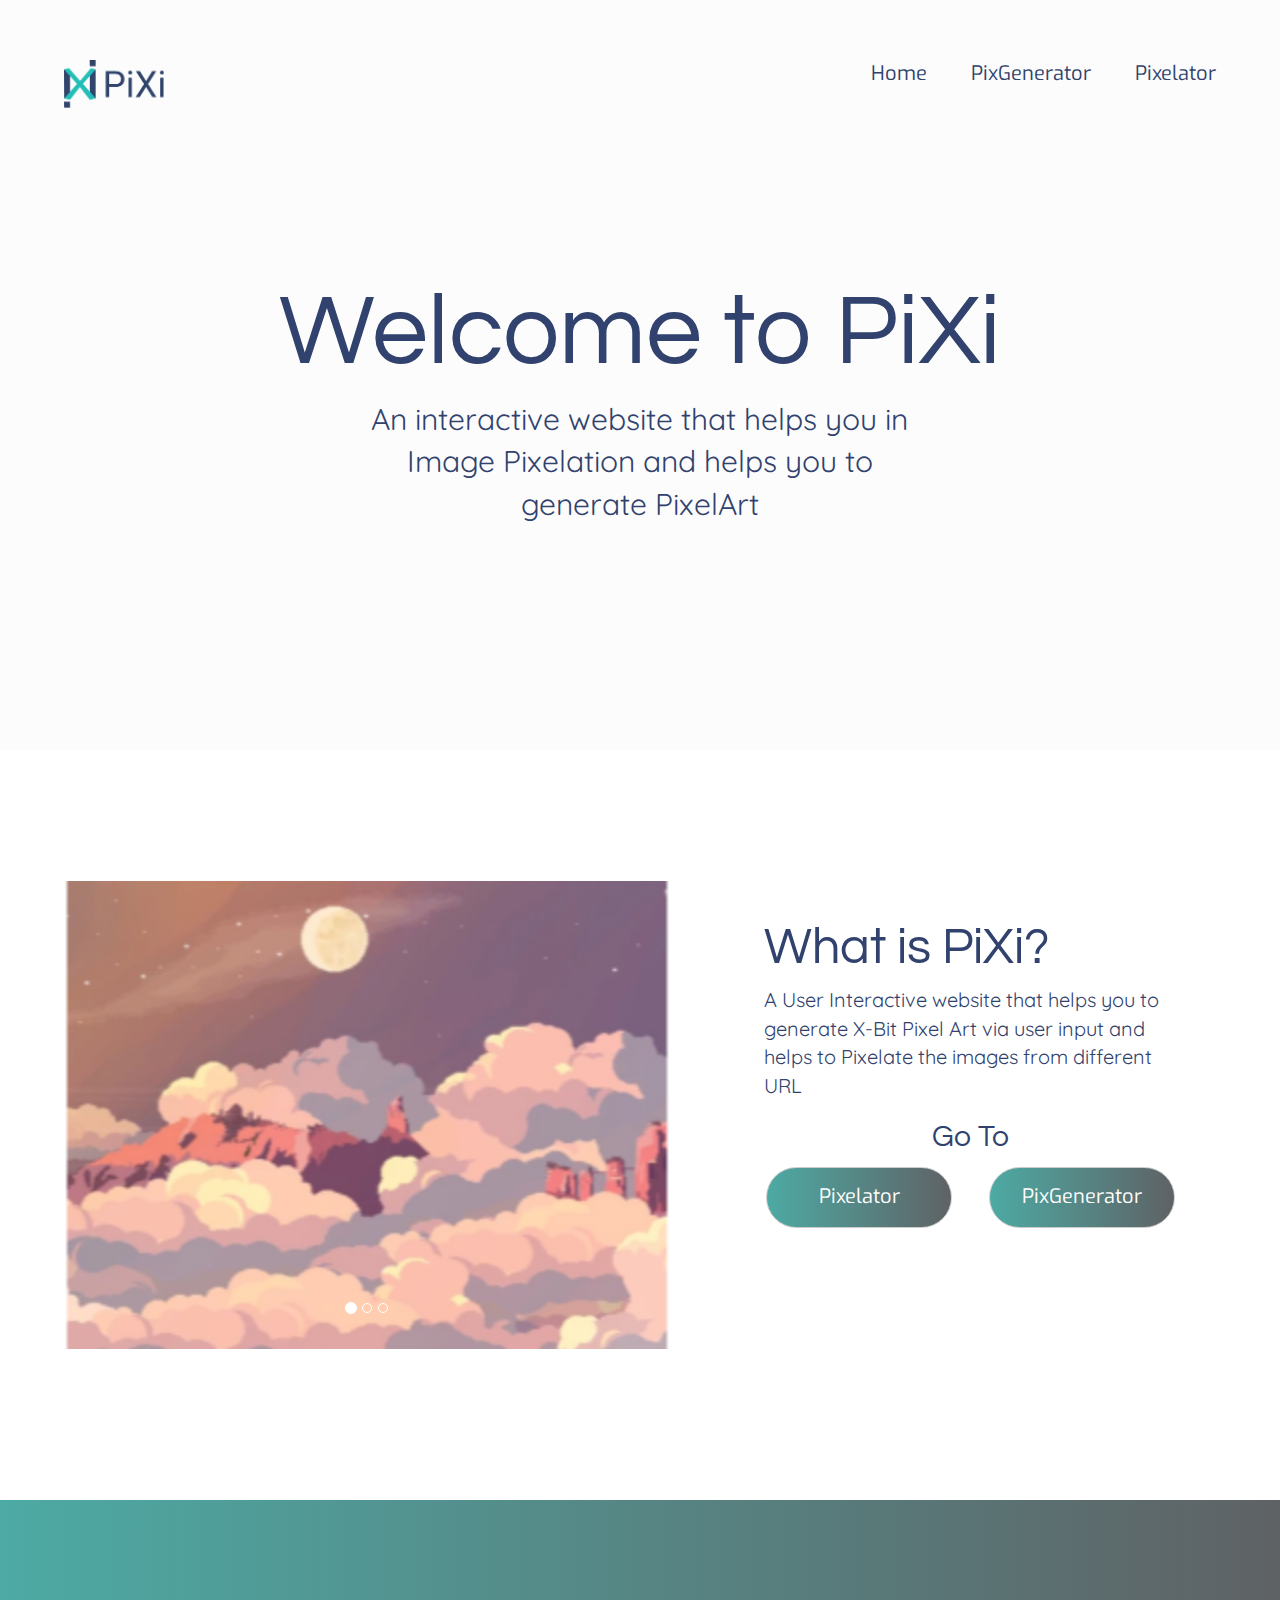
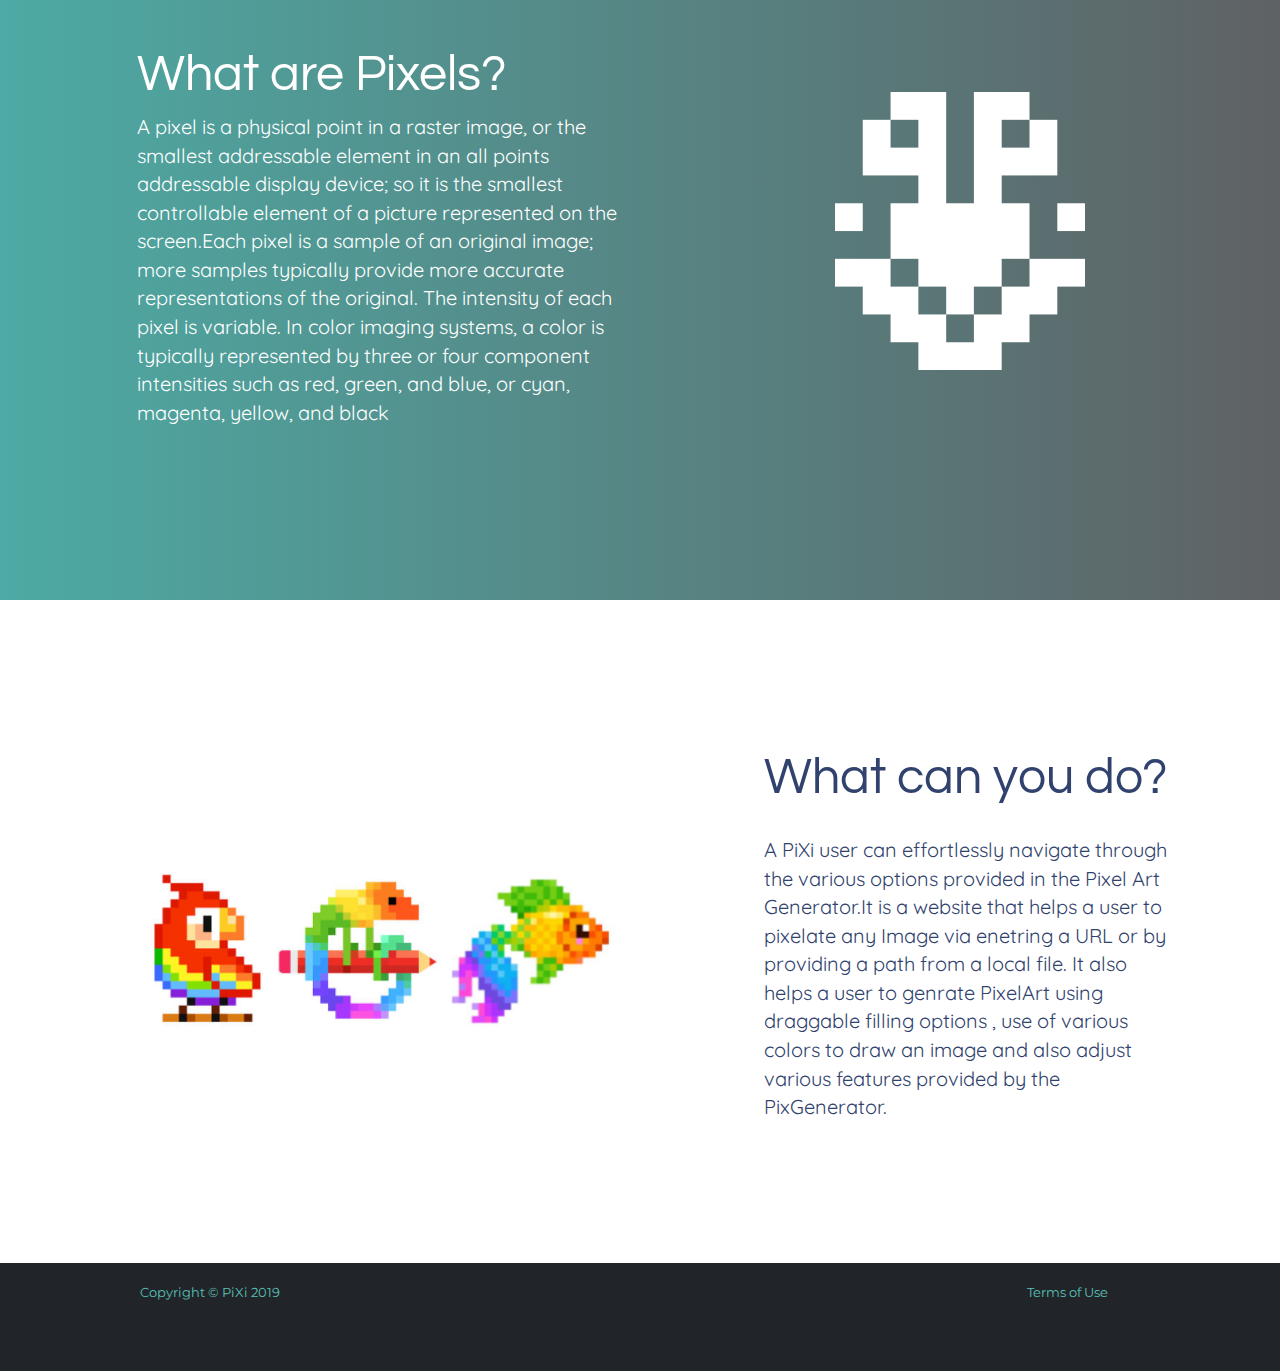
<file: index.html>
<!DOCTYPE html>
<html lang="en">

<head>
	<title>PixGen</title>
	<link rel="stylesheet" href="css/bootstrap.min.css">
	<link rel="stylesheet" href="css/index_style.css">
	<meta name="viewport" content="width=device-width, initial-scale=1.0">
	<link rel="stylesheet" href="https://use.fontawesome.com/releases/v5.8.1/css/all.css" integrity="sha384-50oBUHEmvpQ+1lW4y57PTFmhCaXp0ML5d60M1M7uH2+nqUivzIebhndOJK28anvf" crossorigin="anonymous">
	<link href="https://fonts.googleapis.com/css?family=Montserrat:400,700" rel="stylesheet" type="text/css">
  <link href='https://fonts.googleapis.com/css?family=Kaushan+Script' rel='stylesheet' type='text/css'>
  <link href='https://fonts.googleapis.com/css?family=Droid+Serif:400,700,400italic,700italic' rel='stylesheet' type='text/css'>

  <link href='https://fonts.googleapis.com/css?family=Roboto+Slab:400,100,300,700' rel='stylesheet' type='text/css'>
</head>

<body>

	<script src="https://ajax.googleapis.com/ajax/libs/jquery/2.1.3/jquery.min.js"></script>
	<script src="https://maxcdn.bootstrapcdn.com/bootstrap/3.3.5/js/bootstrap.min.js"></script>
	<div class="container-fluid">
		<div class="row">
			<section class="banner">
				<header id="header">
					<div class="header-content clearfix"> <img src="assets/img/logo_main.png" class="logo" alt="Logo"/>
						<nav class="navigation">
							<ul class="primary-nav">
								<li><a href="#">Home</a></li>
								<li><a href="pixGen.html">PixGenerator</a></li>
								<li><a href="pixelator.html">Pixelator</a></li>
							</ul>
						</nav>
					</div>
				</header>
				<div class="container">
					<div class="col-sm-10 col-sm-offset-1 col-md-10 col-md-offset-1">
						<div class="banner-text text-center">
							<h1>Welcome to PiXi</h1>
							<p class="col-sm-8 col-sm-offset-2 col-md-8 col-md-offset-2">An interactive website that helps you in Image Pixelation and helps you to generate PixelArt</p>
						</div>
					</div>
				</div>
			</section>
		</div>
		<div class="row">
			<section id="introduction">
				<div class="row">
					<div class="col-sm-7 col-md-7 sample">
						<div id="carousel-example-generic" class="carousel slide" data-ride="carousel">
							<ol class="carousel-indicators">
								<li data-target="#carousel-example-generic" data-slide-to="0" class="active"></li>
								<li data-target="#carousel-example-generic" data-slide-to="1"></li>
								<li data-target="#carousel-example-generic" data-slide-to="2"></li>
							</ol>
							<div class="carousel-inner" role="listbox">
								<div class="item active">
									<img src="assets/img/eg1.png" alt="...">
								</div>
								<div class="item">
									<img src="assets/img/eg2.png" alt="...">
								</div>
								<div class="item">
									<img src="assets/img/eg3.png" alt="...">
								</div>
							</div>
						</div>
					</div>
					<div class="col-sm-5 col-md-5 information text-left">
						<br>
						<h1>What is PiXi?</h1>
						<p>A User Interactive website that helps you to generate X-Bit Pixel Art via user input and helps to Pixelate the images from different URL</p>
						<h2>Go To</h2>
						<div class="buttons">
							<a href="pixelator.html" class="btn btn-default pix">Pixelator</a>
							<a href="pixGen.html" class="btn btn-default pix" style="float:right;">PixGenerator</a>
						</div>
					</div>
				</div>
			</section>
		</div>
		<div class="row">
			<section id="pixels">
					<div class="col-sm-6 col-md-6 information text-left">
						<h1>What are Pixels?</h1>
						<p>A pixel is a physical point in a raster image, or the smallest addressable element in an all points addressable display device; so it is the smallest controllable element of a picture represented on the screen.Each pixel is a sample of an original image; more samples typically provide more accurate representations of the original. The intensity of each pixel is variable. In color imaging systems, a color is typically represented by three or four component intensities such as red, green, and blue, or cyan, magenta, yellow, and black</p>
					</div>
					<div class="col-sm-6 col-md-6 sample">
						<img src="assets/img/pixels.png" alt="sample"/>
					</div>
			</section>
		</div>
		<div class="row">
			<section id="features">
				<div class="row">
					<div class="col-sm-7 col-md-7 sample">
						<img src="assets/img/sample.png" alt="sample"/>
					</div>
					<div class="col-sm-5 col-md-5 information text-left">
						<h1>What can you do?</h1><br>
						<p>A PiXi user can effortlessly navigate through the various options provided in the Pixel Art Generator.It is a website that helps a user to pixelate any Image via enetring a URL or by providing a path from a local file. It also helps a user to genrate PixelArt using draggable filling options , use of various colors to draw an image and also adjust various features provided by the PixGenerator.</p>
					</div>
				</div>
			</section>
		</div>

	</div>
	<footer>
		<div class="container footer-bg">
			<div class="row">
				<div class="col-md-4">
					<span class="copyright">Copyright &copy; PiXi 2019</span>
				</div>
				<div class="col-md-4">
					<ul class="list-inline social-buttons">
						<li class="list-inline-item">
							<a href="https://github.com/shravan-niit/MDP-Project">
								<i class="fab fa-github"></i>
							</a>
						</li>
					</ul>
				</div>
				<div class="col-md-4">
					<ul class="list-inline quicklinks">
						<li class="list-inline-item">
							<a href="#">Terms of Use</a>
						</li>
					</ul>
				</div>
			</div>
		</div>
	</footer>
</body>

</html>
</file>
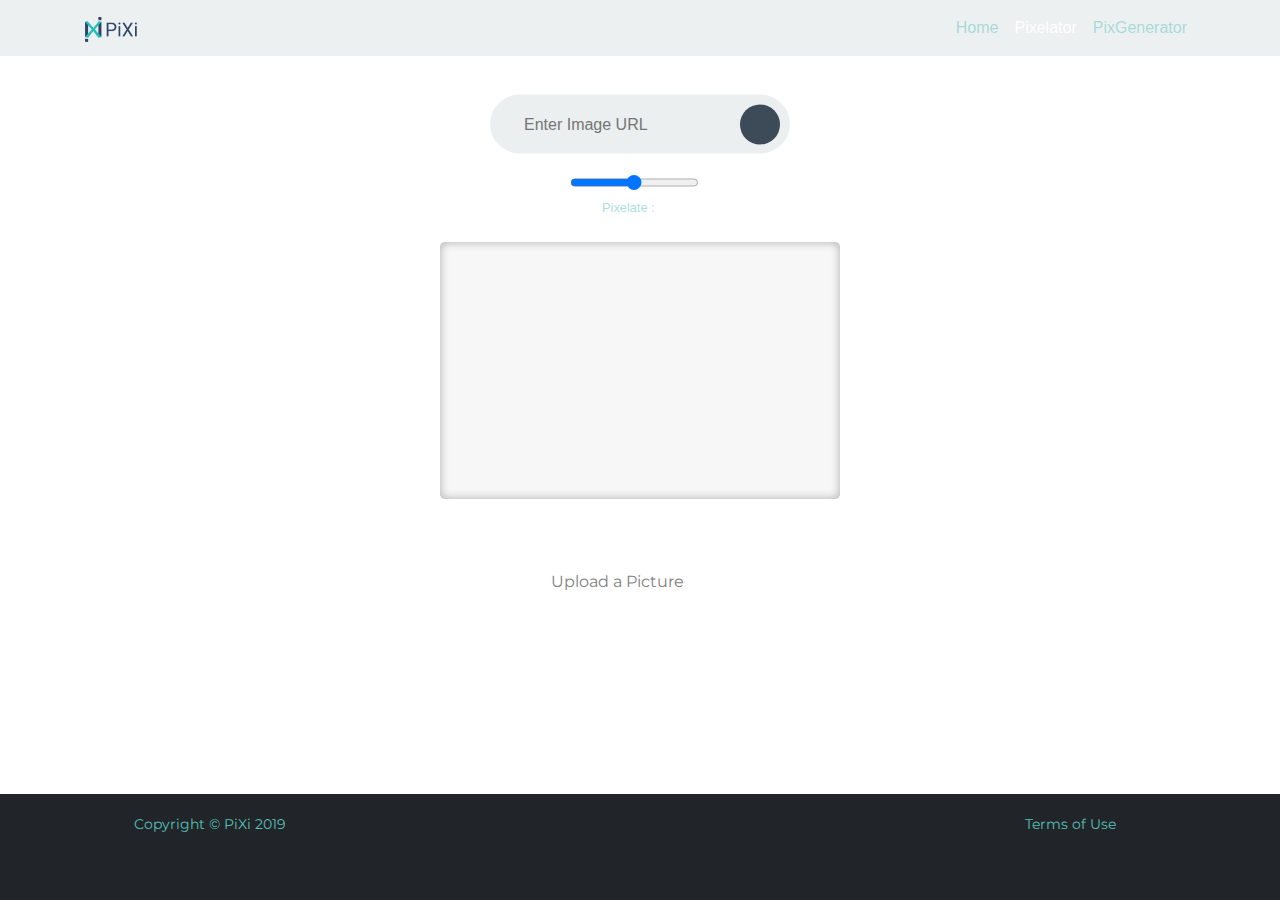
<file: pixelator.html>
<!DOCTYPE html>
<html lang="en">

<head>
	<title>PixGenerator</title>
  <link rel=icon href=assets/logo/logo.png>
  <meta name="viewport" content="width=device-width, initial-scale=1.0">
	<link rel="stylesheet" href="https://maxcdn.bootstrapcdn.com/bootstrap/4.0.0/css/bootstrap.min.css" integrity="sha384-Gn5384xqQ1aoWXA+058RXPxPg6fy4IWvTNh0E263XmFcJlSAwiGgFAW/dAiS6JXm" crossorigin="anonymous">
	<link rel="stylesheet" href="css/pixelator_style.css">
	<link rel="stylesheet" href="https://use.fontawesome.com/releases/v5.8.1/css/all.css" integrity="sha384-50oBUHEmvpQ+1lW4y57PTFmhCaXp0ML5d60M1M7uH2+nqUivzIebhndOJK28anvf" crossorigin="anonymous">
	<link href="https://fonts.googleapis.com/css?family=Montserrat:400,700" rel="stylesheet" type="text/css">
  <link href='https://fonts.googleapis.com/css?family=Kaushan+Script' rel='stylesheet' type='text/css'>
  <link href='https://fonts.googleapis.com/css?family=Droid+Serif:400,700,400italic,700italic' rel='stylesheet' type='text/css'>
  <link href='https://fonts.googleapis.com/css?family=Roboto+Slab:400,100,300,700' rel='stylesheet' type='text/css'>
</head>

<body>
  <script src="https://code.jquery.com/jquery-3.2.1.slim.min.js" integrity="sha384-KJ3o2DKtIkvYIK3UENzmM7KCkRr/rE9/Qpg6aAZGJwFDMVNA/GpGFF93hXpG5KkN" crossorigin="anonymous"></script>
<script src="https://cdnjs.cloudflare.com/ajax/libs/popper.js/1.12.9/umd/popper.min.js" integrity="sha384-ApNbgh9B+Y1QKtv3Rn7W3mgPxhU9K/ScQsAP7hUibX39j7fakFPskvXusvfa0b4Q" crossorigin="anonymous"></script>
<script src="https://maxcdn.bootstrapcdn.com/bootstrap/4.0.0/js/bootstrap.min.js" integrity="sha384-JZR6Spejh4U02d8jOt6vLEHfe/JQGiRRSQQxSfFWpi1MquVdAyjUar5+76PVCmYl" crossorigin="anonymous"></script>
<script async src="js/pixelator_script.js"></script>
<script async src="js/caman.full.min.js"></script>
	<nav class="navbar navbar-expand-lg navbar-dark static-top">
  <div class="container">
    <a class="navbar-brand" href="#">
          <img src="assets/logo/logo_main.png" class="logo" alt="">
        </a>
    <button class="navbar-toggler" type="button" data-toggle="collapse" data-target="#navbarResponsive" aria-controls="navbarResponsive" aria-expanded="false" aria-label="Toggle navigation">
          <span class="navbar-toggler-icon"></span>
        </button>
    <div class="collapse navbar-collapse" id="navbarResponsive">
      <ul class="navbar-nav ml-auto">
        <li class="nav-item">
          <a class="nav-link" href="index.html">Home
            </a>
        </li>
        <li class="nav-item active">
          <a class="nav-link" href="#">Pixelator</a>
        </li>
        <li class="nav-item">
          <a class="nav-link" href="pixGen.html">PixGenerator</a>
        </li>
      </ul>
    </div>
  </div>
</nav>
 <section>
    <div class="container">
      <div class="row">
        <div class="col-lg-12">
           <form class="search-box" onsubmit="submitImageURL()">
      
            <input class="search-txt" type="text" placeholder="Enter Image URL"id="ImageURL" name="ImageURL"  required>
      <a class="search-btn" href="#" onclick="submitImageURL()">
        <i class="fas fa-search"></i>
         </a>
         <input id="blocks" type="range" min="1" max="100" value="50" oninput="sliderChange(this.value)">
          <span id="sliderVal"><p>Pixelate : <output id="output"></output></p></span>
    </form>

         
    </div>
        </div>
      </div>
</section>

<section>
  <div class="container-fluid">
    <div id="container-img"> 
      
    </div>
  </div>
</section>
<section class="editor-btn">
<div class="editor-buttons">
  <input type="file" id="upload-file" placeholder="Upload a Picture" />
  <label for="upload-file">Upload a Picture</label>
  <button id="download-btn"><i class="fas fa-file-download"></i></button>
  <br/>
</div>
</section>


<footer>
    <div class="container footer-bg">
      <div class="row">
        <div class="col-md-4">
          <span class="copyright">Copyright &copy; PiXi 2019</span>
        </div>
        <div class="col-md-4">
          <ul class="list-inline social-buttons">
            <li class="list-inline-item">
              <a href="https://github.com/shravan-niit/MDP-Project">
                <i class="fab fa-github"></i>
              </a>
            </li>
          </ul>
        </div>
        <div class="col-md-4">
          <ul class="list-inline quicklinks">
            <li class="list-inline-item">
              <a href="#">Terms of Use</a>
            </li>
          </ul>
        </div>
      </div>
    </div>
  </footer>


</body>
</html>
</file>
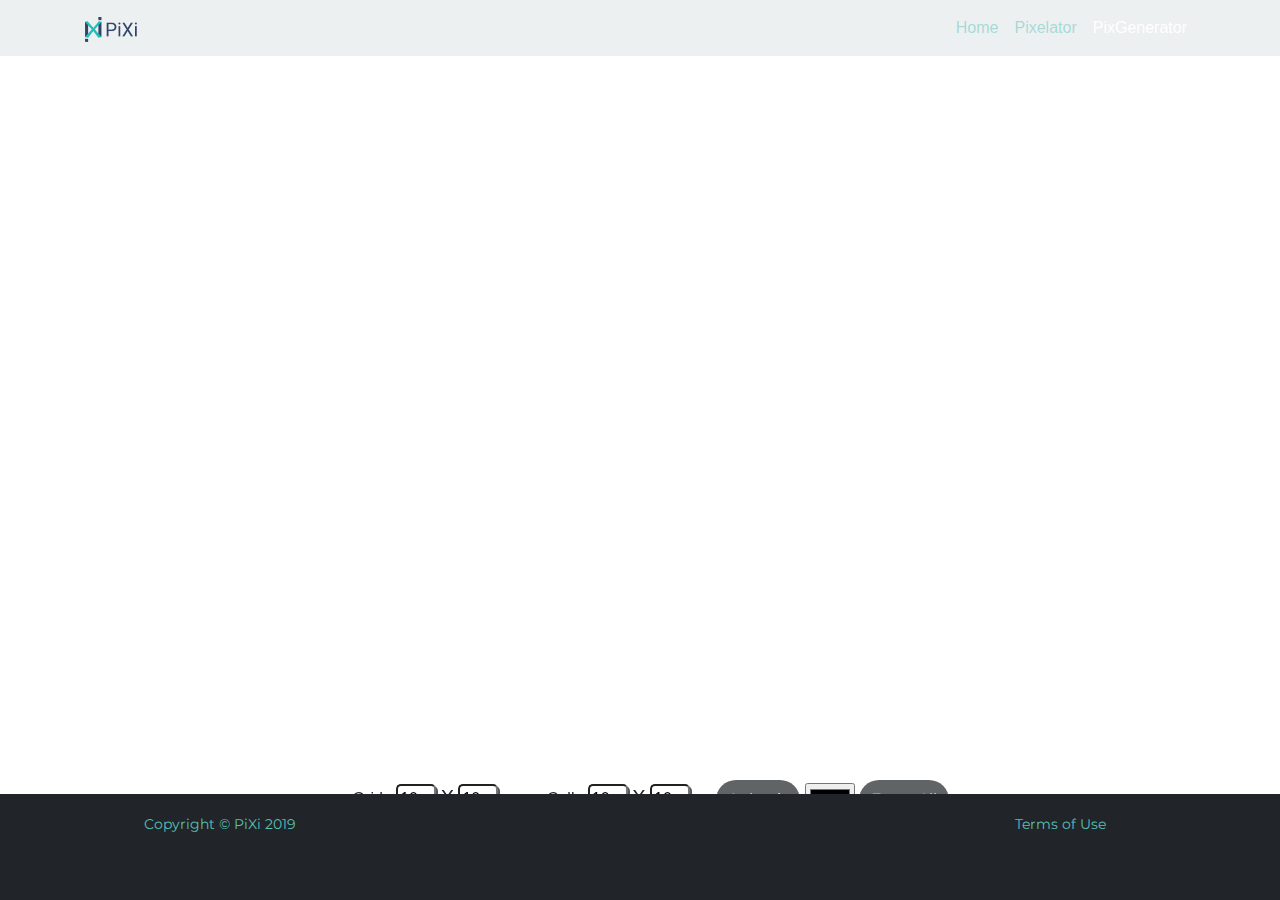
<file: pixGen.html>
<!DOCTYPE html>
<html lang="en">

<head>
	<title>PixGen</title>
  <meta name="viewport" content="width=device-width, initial-scale=1.0">
  <link rel=icon href=assets/logo/logo.png>
	<link rel="stylesheet" href="https://maxcdn.bootstrapcdn.com/bootstrap/4.0.0/css/bootstrap.min.css" integrity="sha384-Gn5384xqQ1aoWXA+058RXPxPg6fy4IWvTNh0E263XmFcJlSAwiGgFAW/dAiS6JXm" crossorigin="anonymous">
	<link rel="stylesheet" href="css/pixGen_style.css">
	<link rel="stylesheet" href="https://use.fontawesome.com/releases/v5.8.1/css/all.css" integrity="sha384-50oBUHEmvpQ+1lW4y57PTFmhCaXp0ML5d60M1M7uH2+nqUivzIebhndOJK28anvf" crossorigin="anonymous">
	<link href="https://fonts.googleapis.com/css?family=Montserrat:400,700" rel="stylesheet" type="text/css">
  <link href='https://fonts.googleapis.com/css?family=Kaushan+Script' rel='stylesheet' type='text/css'>
  <link href='https://fonts.googleapis.com/css?family=Droid+Serif:400,700,400italic,700italic' rel='stylesheet' type='text/css'>
  <link href='https://fonts.googleapis.com/css?family=Roboto+Slab:400,100,300,700' rel='stylesheet' type='text/css'>
</head>

<body>
  <script src="https://ajax.googleapis.com/ajax/libs/jquery/1.11.2/jquery.min.js"></script>
<script src="https://code.jquery.com/jquery-3.2.1.slim.min.js" integrity="sha384-KJ3o2DKtIkvYIK3UENzmM7KCkRr/rE9/Qpg6aAZGJwFDMVNA/GpGFF93hXpG5KkN" crossorigin="anonymous"></script>
<script src="https://cdnjs.cloudflare.com/ajax/libs/popper.js/1.12.9/umd/popper.min.js" integrity="sha384-ApNbgh9B+Y1QKtv3Rn7W3mgPxhU9K/ScQsAP7hUibX39j7fakFPskvXusvfa0b4Q" crossorigin="anonymous"></script>
<script src="https://maxcdn.bootstrapcdn.com/bootstrap/4.0.0/js/bootstrap.min.js" integrity="sha384-JZR6Spejh4U02d8jOt6vLEHfe/JQGiRRSQQxSfFWpi1MquVdAyjUar5+76PVCmYl" crossorigin="anonymous"></script>
<script async src="js/pixGen_script.js"></script>
<nav class="navbar navbar-expand-lg navbar-dark static-top">
  <div class="container">
    <a class="navbar-brand" href="#">
          <img src="assets/logo/logo_main.png" class="logo" alt="">
        </a>
    <button class="navbar-toggler" type="button" data-toggle="collapse" data-target="#navbarResponsive" aria-controls="navbarResponsive" aria-expanded="false" aria-label="Toggle navigation">
          <span class="navbar-toggler-icon"></span>
        </button>
    <div class="collapse navbar-collapse" id="navbarResponsive">
      <ul class="navbar-nav ml-auto">
        <li class="nav-item">
          <a class="nav-link" href="index.html">Home
            </a>
        </li>
        <li class="nav-item">
          <a class="nav-link" href="pixelator.html">Pixelator</a>
        </li>
        <li class="nav-item active">
          <a class="nav-link" href="#">PixGenerator</a>
        </li>
      </ul>
    </div>
  </div>
</nav>

  <section>
    <div class="container canvas">
      <div class="row">
        <div class="col-lg-12" id="html-content-holder">
          <table id="pixel_canvas"></table>
        </div>
      </div>
      <div class="row">
        <div class="col-lg-12 text-center">
             <form id="sizePicker">   
                  
                  <span class="grid"><span class = "label"> Grid :                  
                  <input type="number" required id="input_height" name="height" min="1" max="550" value="10">
                  </span>
                   <span style="font-size: 20px; font-weight: 400;margin: 0;padding: 0;">X</span>
                     <span class = "label">
                      <input type="number" required id="input_width" name="width" min="1" max="550" value="10">
                  </span>
                  </span>
                  <span class="cell">
                   <span class = "label"> Cell :                  
                  <input type="number" required id="input_height_l" name="height" min="1" max="550" value="10">
                  </span>
                   <span style="font-size: 20px; font-weight: 400;margin: 0;padding: 0;">X</span>

                  <span class = "label">                   
                  <input type="number" required id="input_width_l" name="height" min="1" max="550" value="10">
                  </span>
                </span>
                  <span>
                  <input type="submit" class="btn submit">                  
                </span> 
                  <span>
                 <input type="color" id="colorPicker">

                  </span>   
                <span>
                 <button class="btn erase"  >Erase All</button>
                  </span>
</form>

         </div>
      </div>
    </div>
  </section>
<footer>
     <div class="row footer-bg">
        <div class="col-md-4">
          <span class="copyright">Copyright &copy; PiXi 2019</span>
        </div>
        <div class="col-md-4">
          <ul class="list-inline social-buttons">
            <li class="list-inline-item">
              <a href="https://github.com/shravan-niit/MDP-Project">
                <i class="fab fa-github"></i>
              </a>
            </li>
          </ul>
        </div>
        <div class="col-md-4">
          <ul class="list-inline quicklinks">
            <li class="list-inline-item">
              <a href="#">Terms of Use</a>
            </li>
          </ul>
        </div>
      </div>
   </footer>

</body>
</html>
</file>
<file: css/index_style.css>
@import url('https://fonts.googleapis.com/css?family=Exo|Mako|Questrial|Quicksand');

p {
	color: #30426d;
	font-family: "Quicksand";
}

h1 {
	color: #30426d;
	font-family: "Questrial";
}

h2 {
	color: #30426d;
	font-family: "Questrial";
}

.banner {
	background-color: #fcfcfc;
	min-height: 750px;
}

.banner-text {
	padding-top: 28%;
}

.banner-text h1 {
	font-size: 100px;
}

.banner-text p {
	font-size: 30px;
}

.row {
	min-height: 100%;
}

#header {
	position: absolute;
	width: 100%;
}

#header .header-content {
	margin: 0 auto;
	max-width: 90%;
	padding: 60px 0;
	width: 100%;
}

#header .header-content a:hover {
  color: #7f8c8d;
}

#header .logo {
	max-width: 100px;
}

.navigation {
	float: right;
}

.navigation li {
	display: inline-block;
}

.navigation a {
	color: #30426d;
	font-family: "Exo";
	font-size: 20px;
	margin-left: 40px;
}

.navigation a:hover {
	color: blue;
	text-decoration: none;
}

#introduction {
	background-color: #fff;
	min-height: 750px;
}

#introduction .sample {
	min-height: 500px;
	padding-top: 10%;
	padding-bottom: 10%;
}

#introduction .sample img {
	min-width: 600px;
	display: block;
	margin: 0 auto;
}

#introduction .information {
	min-height: 500px;
	padding-top: 10%;
	padding-bottom: 10%;
}

#introduction .information h1 {
	font-size: 50px;
	margin-right: 20%;
	/*margin-left: 10%;*/
}

#introduction .information h2 {
	font-size: 30px;
	margin-right: 20%;
	/*margin-left: 10%;*/
	text-align: center;
}

#introduction .information p {
	font-size: 20px;
	margin-right: 20%;
	/*margin-left: 10%;*/
}

.information .buttons {
	margin-right: 20%;
	/*margin-left: 10%;*/
}

.information .newsletter {
	margin-right: 10%;
	font-size: 20px;
	font-family: "Exo";
	color: #000;
	width: 100%;
	background-image: linear-gradient(lightgrey, darkgrey);
	padding: 15px;
	margin: 40px 2px;
	border-radius: 40px;
}

.information .pix {
	margin-right: 10%;
	color: #fff;
	font-size: 20px;
	font-family: "Exo";
	width: 45%;
	background-image: linear-gradient(to right, #4daaa4, #212529b8);
	padding: 15px;
	margin: 4px 2px;
	border-radius: 40px;
}

#pixels {
	background-image: linear-gradient(to right, #4daaa4, #212529b8);
	min-height: 700px;
}

#pixels .information {
	padding-top: 10%;
	padding-bottom: 10%;
	min-height: 100%;
}

#pixels .sample {
	padding-top: 15%;
	padding-bottom: 10%;
	min-height: 100%;
}

#pixels .sample img {
	min-width: 250px;
	display: block;
	margin: 0 auto;
}

#pixels .information h1 {
	font-size: 50px;
	margin-left: 20%;
	color: #fff;
}

#pixels .information p {
	font-size: 20px;
	margin-left: 20%;
	color: #fff;
}

#features {
	background-color: #fff;
	height: 100%;
}

#features .sample {
	min-height: 500px;
	padding-top: 20%;
	padding-bottom: 10%;
}

#features .sample img {
	min-width: 500px;
	display: block;
	margin: 0 auto;
}

#features .information {
	min-height: 500px;
	padding-top: 10%;
	padding-bottom: 10%;
}

#features .information h1 {
	font-size: 50px;
	margin-right: 20%;
}

#features .information p {
	font-size: 20px;
	margin-right: 20%;
}

/* .credits {
	background-color: #525283;
	min-height: 350px;
}

#footer .footer-content {
	text-align: center;
	padding-top: 5%;
}

.footer-content .links {
	color: #fff;
	text-decoration: none;
	font-family: "Quicksand";
	font-size: 20px;
}

.footer-content p {
	color: #fff;
	font-family: "Quicksand";
	font-size: 20px;
} */

.navbar-dark .navbar-nav .nav-link {
    color: #58c0b77a;
}

.logo{
  width: 25%;
}

.navbar{
  background-color: #ecf0f1;
}

footer {
  /* padding: 25px 0; */
  text-align: center;

}
.footer-bg{
  position: static;
    bottom: -2px;
    width: 100%;
    background-color: #212529;
    margin-right: 0;
    height: 12vh;
    padding: 10px;
}
footer span.copyright {
  color: #58c0b7;
  font-size: 90%;
  line-height: 40px;
  text-transform: none;
  font-family: 'Montserrat', -apple-system, BlinkMacSystemFont, 'Segoe UI', Roboto, 'Helvetica Neue', Arial, sans-serif, 'Apple Color Emoji', 'Segoe UI Emoji', 'Segoe UI Symbol', 'Noto Color Emoji';
}

footer ul.quicklinks {
  color: #58c0b7;
  font-size: 90%;
  line-height: 40px;
  margin-bottom: 0;
  text-transform: none;
  font-family: 'Montserrat', -apple-system, BlinkMacSystemFont, 'Segoe UI', Roboto, 'Helvetica Neue', Arial, sans-serif, 'Apple Color Emoji', 'Segoe UI Emoji', 'Segoe UI Symbol', 'Noto Color Emoji';
}

footer ul.social-buttons {
  margin-bottom: 0;
}

footer ul.social-buttons li a {
  font-size: 20px;
  line-height: 50px;
  display: block;
  width: 50px;
  height: 50px;
  -webkit-transition: all 0.3s;
  transition: all 0.3s;
  color: white;
  border-radius: 100%;
  outline: none;
  background-color: #212529;
}

footer ul.social-buttons li a:active, ul.social-buttons li a:focus, ul.social-buttons li a:hover {
  background-color: #58c0b785;
}

footer a {
  color: #58c0b7;
}

footer a:hover {
  color: #7f8c8d;
}
</file>
<file: css/pixelator_style.css>
a {
  color: #58c0b7;
  text-decoration: none;
}

a:hover {
  color: #7f8c8d;
  text-decoration: none;

}

.navbar-dark .navbar-nav .nav-link {
    color: #58c0b77a;
}

.logo{
  width: 25%;
}

.navbar{
  background-color: #ecf0f1; 
}

canvas{
 margin: 0;
 padding: 0;
}

.container-fluid{
    width: 75%;
    padding-right: 15px;
    padding-left: 15px;
    margin-right: auto;
    margin-left: auto;
    padding-bottom: 39px;
    padding-top: 127px;
    display: flex;
  align-items: center;
  justify-content: center
}

#container-img{
  padding: 50px;
  background-color: #F7F7F7;
  border-radius: 5px;
  box-shadow: inset 0 0 10px #0000004f;

}

footer {
  padding: 25px 0;
  text-align: center;

}
.footer-bg{
  position: fixed;
    bottom: -2px;
    max-width: 100%;
    background-color: #212529;
    margin-right: 0;
    height: 12vh;
    padding: 10px;
}
footer span.copyright {
  color: #58c0b7;
  font-size: 90%;
  line-height: 40px;
  text-transform: none;
  font-family: 'Montserrat', -apple-system, BlinkMacSystemFont, 'Segoe UI', Roboto, 'Helvetica Neue', Arial, sans-serif, 'Apple Color Emoji', 'Segoe UI Emoji', 'Segoe UI Symbol', 'Noto Color Emoji';
}

footer ul.quicklinks {
  color: #58c0b7;
  font-size: 90%;
  line-height: 40px;
  margin-bottom: 0;
  text-transform: none;
  font-family: 'Montserrat', -apple-system, BlinkMacSystemFont, 'Segoe UI', Roboto, 'Helvetica Neue', Arial, sans-serif, 'Apple Color Emoji', 'Segoe UI Emoji', 'Segoe UI Symbol', 'Noto Color Emoji';
}

ul.social-buttons {
  margin-bottom: 0;
}

ul.social-buttons li a {
  font-size: 20px;
  line-height: 50px;
  display: block;
  width: 50px;
  height: 50px;
  -webkit-transition: all 0.3s;
  transition: all 0.3s;
  color: white;
  border-radius: 100%;
  outline: none;
  background-color: #212529;
}

ul.social-buttons li a:active, ul.social-buttons li a:focus, ul.social-buttons li a:hover {
  background-color: #58c0b785;
}


.search-box{
     position: relative;
    top: 116%;
    left: 50%;
    transform: translate(-50%,-50%);
    background: #eceff0;
    height: 59px;
    border-radius: 40px;
    padding: 10px;
        width: 300px;
  }



.search-btn{
  width: 40px;
  height: 40px;
  border-radius: 50%;
background: #202f3edb;
color: #58c0b7;
  float: right;
  display: flex;
  justify-content: center;
  align-items: center;
  text-decoration: none;
}

input:-webkit-autofill {
    -webkit-box-shadow: 0 0 0px 1000px #eceff0 inset;
}

.search-txt{
  border: none;
  background: none !important;
  outline: none;
  float: left;
  color: #fff;
  padding: 0;
  font-size: 16px;
  transition: 0.4s;
  line-height: 40px;
      width: 190px;
    margin-left: 24px;
}

#blocks{
      margin-top: 30px;
    margin-left: 70px;
}

.editor-btn{ 
font-style: "Montserrat", sans-serif; 
  height: 100%;
  display: flex;
  align-items: center;
  justify-content: center;
  margin-bottom:50px; 
}

.editor-buttons button:hover {
  
  cursor: pointer;
}

.editor-buttons {
  display: inline-block;
  margin-top: 10px;
}

[type="file"] {
  display: none;
}

[type="file"] + label {
  margin: 10px 4px;
  border: none;
  color: gray;
  cursor: pointer;
  font-family: "Montserrat", sans-serif;
  padding: 8px 12px;
  border-radius: 4px;
  display: inline-block;
}

[type="file"] + label:hover {
}

#download-btn{
    font-family: "Montserrat", sans-serif;
    border: 0;
    border-radius: 40px;
    height: 40px;
    width: 40px;
    background: none;
    color: #53b7af7d;

}

#download-btn:focus{
  outline: 0;
}

#download-btn:hover{
  background-color: #58c0b785;
  color: #212529;
  transition: 0.2s;
}

#sliderVal p{
      font-size: 0.8rem;
    margin: 0px;
    padding-left: 102px;
    color: #58c0b785;
}
</file>
<file: css/pixGen_style.css>
a {
  color: #58c0b7;
}

a:hover {
  color: #7f8c8d;
}

.navbar-dark .navbar-nav .nav-link {
    color: #58c0b77a;
}

.logo{
  width: 25%;
}

.navbar{
  background-color: #ecf0f1; 
}

footer {
  padding: 25px 0;
  text-align: center;

}


#sizePicker{
    position: fixed;
   left: 0;
   bottom: 80px;
   width: 100%;
   text-align: center;

}

.footer-bg{
  position: fixed;
    bottom: -2px;
    min-width: 50%;
    width: 100%;
    background-color: #212529;
    margin: 0;
    height: 12vh;
    padding: 10px;
}
footer span.copyright {
  color: #58c0b7;
  font-size: 90%;
  line-height: 40px;
  text-transform: none;
  font-family: 'Montserrat', -apple-system, BlinkMacSystemFont, 'Segoe UI', Roboto, 'Helvetica Neue', Arial, sans-serif, 'Apple Color Emoji', 'Segoe UI Emoji', 'Segoe UI Symbol', 'Noto Color Emoji';
}

footer ul.quicklinks {
  color: #58c0b7;
  font-size: 90%;
  line-height: 40px;
  margin-bottom: 0;
  text-transform: none;
  font-family: 'Montserrat', -apple-system, BlinkMacSystemFont, 'Segoe UI', Roboto, 'Helvetica Neue', Arial, sans-serif, 'Apple Color Emoji', 'Segoe UI Emoji', 'Segoe UI Symbol', 'Noto Color Emoji';
}

ul.social-buttons {
  margin-bottom: 0;
}

ul.social-buttons li a {
  font-size: 20px;
  line-height: 50px;
  display: block;
  width: 50px;
  height: 50px;
  -webkit-transition: all 0.3s;
  transition: all 0.3s;
  color: white;
  border-radius: 100%;
  outline: none;
  background-color: #212529;
}

ul.social-buttons li a:active, ul.social-buttons li a:focus, ul.social-buttons li a:hover {
  background-color: #58c0b785;
}


.column {
  float: left;
  padding: 0;
  margin: 0;
  height: 398px; /* Should be removed. Only for demonstration */
}

.left {
  border-color: black;
  width: 80%;
}

.right {
  width: 20%;
}

table, tr, td {
  border: 1px solid black;
}

table {
  border-collapse: collapse;
  margin: 40px auto;
}

tr {
  height: 7px;
}

td {
  width: 7px;
}

input[type=number] {

    text-align: center;
    width: 2.5em;
    margin: 0;
    border-radius: 5px;
    box-shadow: 2px 2px #000000a8;
    }

input[type=submit] {
  margin:0;
}

.cell{
  padding-right: 22px;
  padding-left: 22px;
  width: 0;
}

.grid{
  padding-left: 22px;
  padding-right: 22px; 
  width:0;
}

.submit,.erase{
    font-family: "Montserrat", sans-serif;
    border: 0;
    border-radius: 40px;
    height: 40px;
    background-color: #212529b5;
    color: white;

}

.submit:hover, .erase:hover{
  background-color: #58c0b785;
  color: #212529;
  transition: 0.2s;
}
.grid:hover, .cell:hover{
  width: 100%;
}
</file>
